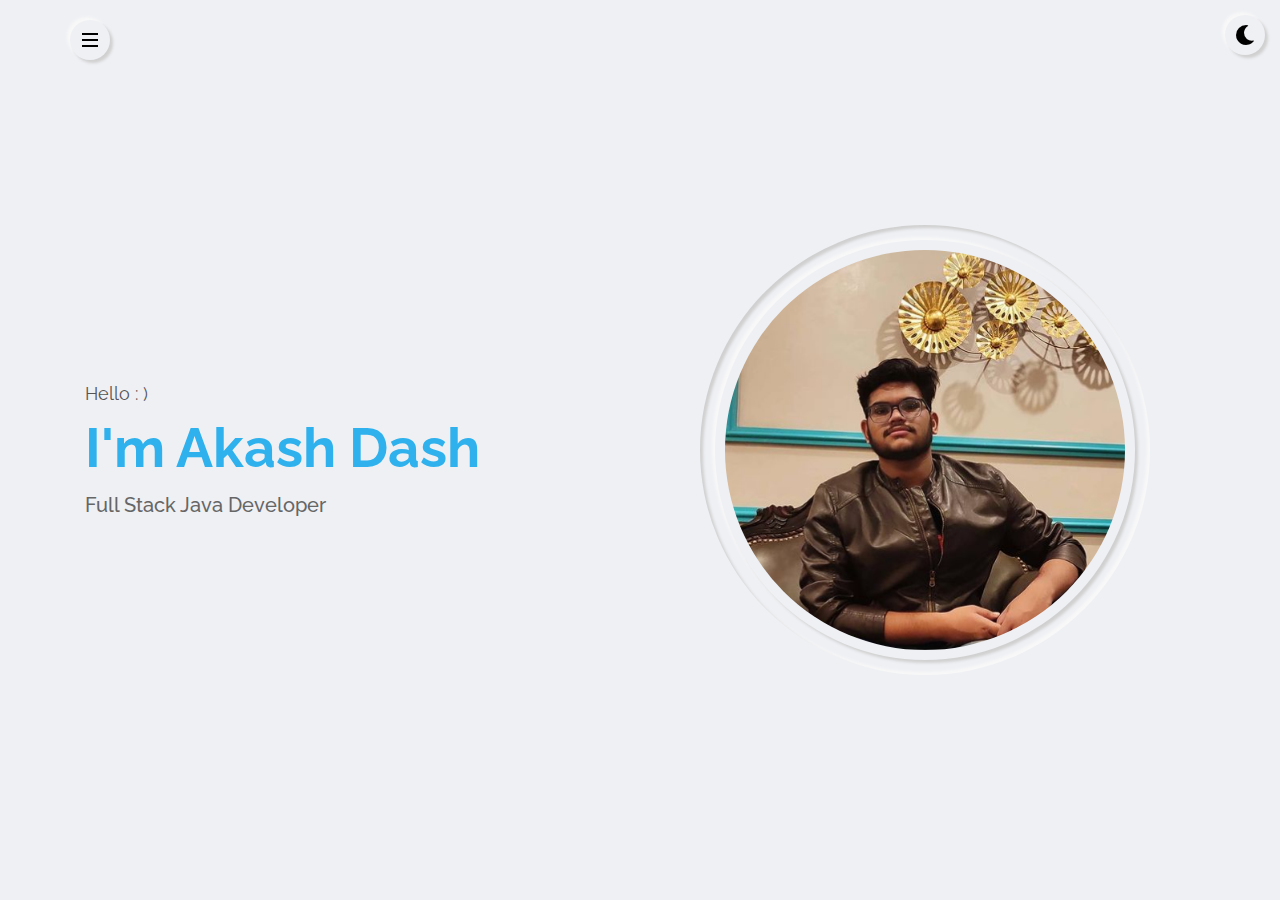
<file: index.html>
<html>
    <head>
        <meta charset="utf-8">
        <title>Akash Dash</title>
        <meta name = "viewport" content="width = device-width, initial-scale=1.0">
        <link rel ="stylesheet" type ="text/css" href ="css/font-awesome.css">
        <link rel ="stylesheet" type ="text/css" href ="css/style.css">
        <link rel ="stylesheet" type ="text/css" href ="css/style-switcher.css">
        <link rel ="stylesheet" type ="text/css" href ="css/responsive.css">
        <link rel ="stylesheet" type ="text/css" href ="css/preloader.css">
    </head>
    <body>
<!--this is my preloader-->
        <div class="preloader">
            <div class="box">
                <div></div><div></div><div></div>
            </div>
        </div>
<!--header contains the content button-->
        <header class ="header">
            <div class ="container">
                <div class="row justify-content-between">
                    <div class ="hamburger-btn outer-shadow hover-in-shadow">
                         <span></span>
                    </div>
                </div>
            </div>
        </header>
<!--this is the navigation menu-->
        <nav class = "nav-menu">
            <div class = "close-nav-menu outer-shadow hover-in-shadow">&times;</div>
            <div class = "nav-menu-inner">
                <ul>
                    <li><a href="#home" class="link-item inner-shadow active">home</a></li>
                    <li><a href="#about" class="link-item outer-shadow hover-in-shadow">about</a></li>
                    <li><a href="#contact" class="link-item outer-shadow hover-in-shadow">contact</a></li>
                </ul>
            </div>
        </nav>
<!--this is my homepage-->
        <section class ="home-section section active" id="home">
            <div class="container">
                <div class="row full-screen align-items-center">
                    <div class="home-text">
                        <p>Hello : ) </p>
                        <h2>I'm Akash Dash</h2>
                        <h1>Full Stack Java Developer</h1>
                    </div>
                    <div class="home-img">
                        <div class="img-box inner-shadow" >
                            <img src ="img/profile-pic.png" class="outer-shadow" alt="profile-pic">
                        </div>
                    </div>
                </div>
            </div>
        </section>
<!--about page-->
        <section class="about-section section" id="about">
            <div class="container">
                <div class="row">
                    <div class="section-title">
                        <h2 data-heading="main info">About Me</h2>
                    </div>
                </div>
                <div class="row">
                    <div class="about-img">
                        <div class="img-box inner-shadow">
                            <img src ="img/profile-pic.png" class= "outer-shadow" alt="profile-pic">
                        </div>
                    </div>
                    <div class="about-info">
                        <p><span>Hi!  My name is Akash. I am a Java Developer.</span>
                        I am from Cuttack, Odisha.</p>
                        <p>I am currently pursuing my Computer Science Engineering (B.Tech) graduation from Institute of Technical Education and Research, SOA University, Bhubaneswar. </p>
                        <p>I am Microsoft AZ900 Certified i.e, Azure Fundamentals Certification and Microsoft AI900 Certified i.e, Azure AI Fundamentals Certification and looking forward to cloud computing solutions.<br></p>
                        <p>Currently working on Data Science and Machine Learning to contribute to this ever expanding field of Artificial Intelligence.</p>   
                        <p>Feel free to check my Curriculum Vitae or follow me on Social Media.</p>
                        <a href="AkashDash_Resume.pdf" class="btn-1 outer-shadow hover-in-shadow">My Resume</a>
                        <div class="social-links">
                            <a href="https://www.facebook.com/rock.rishi.77/" class="outer-shadow hover-in-shadow"><i class ="fab fa-facebook-f"></i></a>
                            <a href="https://twitter.com/akashdash2203"class="outer-shadow hover-in-shadow"><i class ="fab fa-twitter"></i></a>
                            <a href="https://www.instagram.com/kamekashi._/?hl=en"class="outer-shadow hover-in-shadow"><i class ="fab fa-instagram"></i></a>
                            <a href="https://www.linkedin.com/in/akash-dash-2929a920b/"class="outer-shadow hover-in-shadow"><i class ="fab fa-linkedin-in"></i></a>
                            <a href="https://github.com/akash22-03"class="outer-shadow hover-in-shadow"><i class ="fab fa-github"></i></a>
                        </div>
                    </div>
                </div>
                <div class="row">
                    <div class="about-tabs">
                        <span class="tab-item outer-shadow active" data-target=".skills">skills</span>
                        <span class="tab-item" data-target=".education">education</span>
                    </div>
                </div>
                <div class="row">
                    <div class="skills tab-content active">
                        <div class="row">
                            <div class="skill-item">
                                <p>Web Technology</p>
                                <p>HTML</p>
                                <p>CSS</p>
                                <p>Javascript</p>
                                <p>jQuery</p>
                                <p>PHP</p>
                                <p>Flask</p>
                            </div>
                            <div class="skill-item">
                                <p>Programming</p>   
                                <p>Java</p>
                                <p>Python</p>
                            </div>
                            <div class="skill-item">
                                <p>Technology</p>
                                <p>Git & Github</p>
                                <p>javax Swing</p>
                                <p>SQLite & MySQL</p>
                                <p>Machine Learning</p>
                            </div>

                        </div>
                    </div>
                </div>
                <div class="row">
                    <div class="education tab-content">
                        <div class="row">
                            <div class="timeline">
                                <div class="row">
                                    <div class="timeline-item">
                                        <div class="timeline-item-inner outer-shadow">
                                            <i class="fas fa-graduation-cap icon"></i>
                                            <span>2019 - Present</span>
                                            <h3>Bachelor of Technology in Computer Science Engineering</h3>
                                            <h4>Institute of Technical Education and Research</h4>
                                            <p>Currently pursuing my B.Tech degree from SOA University.<br>
                                             CGPA (upto 5th Sem) : 9.83 </p>
                                        </div>
                                    </div>
                                    <div class="timeline-item">
                                        <div class="timeline-item-inner outer-shadow">
                                            <i class="fas fa-graduation-cap icon"></i>
                                            <span>2016 - 2018</span>
                                            <h3>Intermediate/+2</h3>
                                            <h4>Kendriya Vidyalaya No.1, Cuttack</h4>
                                            <p> CBSE Board <br>Percentage : 85.8% </p>
                                        </div>
                                    </div>
                                    <div class="timeline-item">
                                        <div class="timeline-item-inner outer-shadow">
                                            <i class="fas fa-graduation-cap icon"></i>
                                            <span>Mar, 2016</span>
                                            <h3>Matriculation</h3>
                                            <h4>Kendriya Vidyalaya No.1, Cuttack</h4>
                                            <p>CBSE Board <br>CGPA : 10 (viz Percentage : 95%)</p>
                                        </div>
                                    </div>
                                </div>
                            </div>
                        </div>
                    </div>
                </div>
            </div>
        </section>
<!--this is my contact section-->
        <section class="contact-section section" id="contact">
            <div class="container">
                <div class="row">
                    <div class="section-title">
                        <h3>Contact</h3>
                        <h2>Get In Touch</h2>
                    </div>
                </div>
                <div class="row">
                    <div class="contact-item">
                        <div class="contact-item-inner outer-shadow">
                            <i class="fas fa-phone"></i>
                            <span>Phone</span>
                            <p>+91-9090037002</p>
                        </div>
                    </div>
                    <div class="contact-item">
                        <div class="contact-item-inner outer-shadow">
                            <i class="fas fa-envelope"></i>
                            <span>Email</span>
                            <p>akashdash2203@gmail.com</p>
                        </div>
                    </div>
                    <div class="contact-item">
                        <div class="contact-item-inner outer-shadow">
                            <i class="fas fa-map-marker-alt"></i>
                            <span>Address</span>
                            <p>Sibaji Nagar, Tulasipur, Cuttack-753008, Odisha</p>
                        </div>
                    </div>
                    <div class="social-links">
                        <a href="https://www.facebook.com/rock.rishi.77/" class="outer-shadow hover-in-shadow"><i class ="fab fa-facebook-f"></i></a>
                        <a href="https://twitter.com/akashdash2203"class="outer-shadow hover-in-shadow"><i class ="fab fa-twitter"></i></a>
                        <a href="https://www.instagram.com/kamekashi._/?hl=en"class="outer-shadow hover-in-shadow"><i class ="fab fa-instagram"></i></a>
                        <a href="https://www.linkedin.com/in/akash-dash-2929a920b/"class="outer-shadow hover-in-shadow"><i class ="fab fa-linkedin-in"></i></a>
                        <a href="https://github.com/akash22-03"class="outer-shadow hover-in-shadow"><i class ="fab fa-github"></i></a>
                    </div>
                </div>
            </div>
        </section>
<!--this changes my webpage to darkmode or night mode-->
        <div class="style-switcher">
            <div class="day-night s-icon outer-shadow hover-in-shadow">
                <i class="fas fa-moon"></i>
            </div> 
        </div>
        <script src ="js/script.js"></script>
        <script src="js/style-switcher.js"></script>
        <script src="js/preloader.js"></script>
    </body>
</html>
</file>
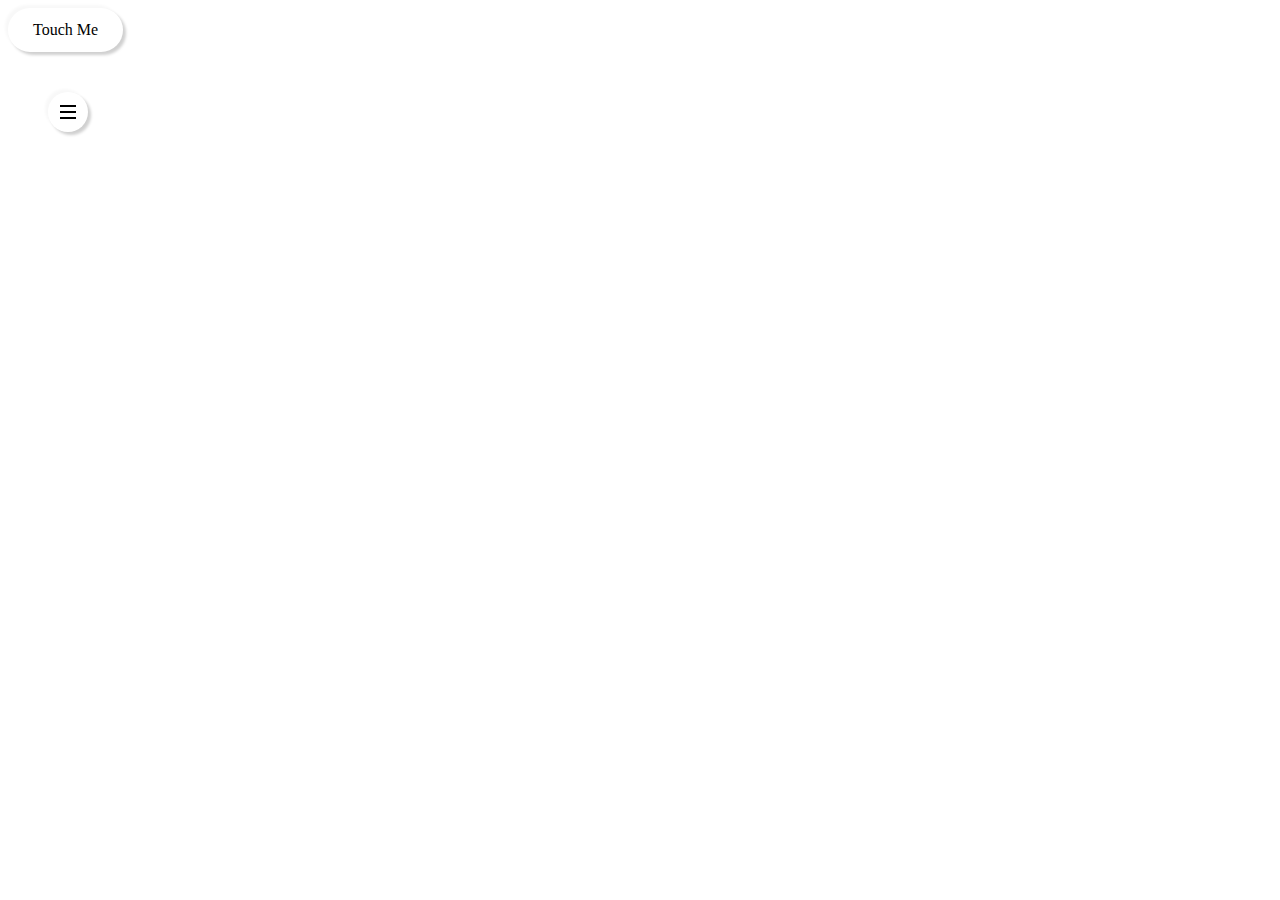
<file: Button.html>
<html>
    <head>
        <title>Button</title>
    </head>
    <style type="text/css">
    .btn-1{
        padding: 10px 25px;
        font-size: 16px;
        font-weight: 500;
        background-color: transparent;
        line-height: 1.5;
        cursor: pointer;
        border-radius: 30px;
        display: inline-block;
        transition: all 0.3s ease;
    }
    .btn-1:after{
        border-radius: 30px;
    }
    .btn-2{
        height: 40px;
        width: 40px;
        margin: 40px 0 0 40px;
        cursor: pointer;
        border-radius: 50%;
        transition: all 0.3s ease;
        display: flex;
        align-items: center;
        justify-content: center;

    }
    .btn-2:after{
        border-radius: 50%;
    }
    .btn-2 span{
        display: block;
        height: 2px;
        width: 16px;
        background-color: #000000;  
        position: relative;
    }
    .btn-2 span:before,
    .btn-2 span:after{
        content: '';
        position: absolute;
        left: 0;
        top: 0;
        width: 100%;
        height: 100%;
        background-color: black;
    }
    .btn-2 span:before{
        top: -6px;
    }
    .btn-2 span:after{
        top: 6px;
    }
    .outer-shadow
    {
        box-shadow:  3px 3px 3px #d0d0d0, -3px -3px 3px #f8f8f8;
    }
    .hover-in-shadow
    {
        position: relative;
        z-index: 1;
    }   
    .hover-in-shadow:hover{
        box-shadow:  0 0 0 #d0d0d0, 0 0 0 #f8f8f8;
    }
    .hover-in-shadow:after{
        content: '';
        position: absolute;
        left:0;
        top:0;
        width: 100%;
        height: 100%;
        transition: all 0.3s ease;
    }
    .hover-in-shadow:hover:after{
        box-shadow: inset 3px 3px 3px #d0d0d0, inset -3px -3px 3px #f8f8f8;
    }
    </style>
    <body>
        <div class="btn-1 outer-shadow hover-in-shadow">
                Touch Me
        </div>
        <div class="btn-2 outer-shadow hover-in-shadow">
            <span> </span>
        </div>
    </body>
    
</html>
</file>
<file: css/style.css>
@import url('https://fonts.googleapis.com/css2?family=Raleway:wght@400;500;600;700&display=swap');
/*helps craeting custom css variables*/
:root{
    --bg-black-900: #000000;    
    --bg-black-100: #dddddd;
    --bg-black-50: #eff0f4;
    --text-black-900: #000000;
    --text-black-700: #555555;
    --text-black-600: #666666;
    --text-black-300: #bbbbbb;
    --outer-shadow: 3px 3px 3px #d0d0d0, -3px -3px 3px #f8f8f8;
    --outer-shadow-0: 0 0 0 #d0d0d0, 0 0 0 #f8f8f8;
    --inner-shadow: inset 3px 3px 3px #d0d0d0, inset -3px -3px 3px #f8f8f8;
    --skin-color: #2eb1ed;
}
body.dark{
    --bg-black-900: #ffffff;    
    --bg-black-100: #353535;
    --bg-black-50: #2b2c2f;
    --text-black-900: #ffffff;
    --text-black-700: #ffffff;
    --text-black-600: #bbbbbb;
    --outer-shadow: 3px 3px 3px #222327, -3px -3px 3px #363636;
    --outer-shadow-0: 0 0 0 #222327, 0 0 0 #363636;
    --inner-shadow: inset 3px 3px 3px #222327, inset -3px -3px 3px #363636;
}
body{
    font-size: 16px;
    line-height: 1.5;
    overflow-x: hidden;
    background-color: var(--bg-black-50);
}
*:not(i)
{
    font-family: 'Raleway', serif;
    font-weight: 400;
}
*{
    margin: 0;
    padding: 0;
    box-sizing: border-box;
    outline: none;
}
:before,:after{
    box-sizing: border-box;
}
a{
    text-decoration: none;
}
ul{
    list-style: none;
    margin: 0;
    padding: 0;
}
img{
    vertical-align:middle;
    max-width: 100%;
}
.container{
    max-width: 1140px;

    margin: auto;
}
.row
{
    display: flex;
    flex-wrap: wrap;
}
.justify-content-between
{
    justify-content: space-between;  
}
.outer-shadow{
    box-shadow: var(--outer-shadow);
}
.inner-shadow{
    box-shadow: var(--inner-shadow);
}
.hover-in-shadow{
    position: relative;
    z-index: 1;
}
.hover-in-shadow:hover{
    box-shadow: var(--outer-shadow-0);
}
.hover-in-shadow:after{
    content: '';
    position: absolute;
    left:0;
    top:0;
    width: 100%;
    height: 100%;
    transition: all 0.3s ease;
}
.hover-in-shadow:hover:after{
    box-shadow: var(--inner-shadow);
}
.align-items-center{
    align-items: center;
}

.btn-1:after{
    border-radius: 30px;
}
.section-title{
    padding : 0 15px;
    flex : 0 0 100%;
    max-width: 100%;
    text-align: center;
    margin-bottom: 60px;
}
.section-title h3{
    color: var(--text-black-300);
    font-size: 15px;
    font-weight: 300;
    text-transform: uppercase;
    margin: 0;
}
.section-title h2{
    color: var(--skin-color);
    display: inline-block;
    font-size: 30px;
    font-weight: 700;
    text-transform: uppercase;
    margin: 0;
}
.section.hide{
    display: none;
}
.header{
    padding: 20px 15px;
    position: absolute;
    width: 100%;
    top: 0;
    left: 0;
    z-index: 99;
}
.header .hamburger-btn{
    height: 40px;
    width: 40px;
    display: flex;
    align-items: center;
    cursor: pointer;
    border-radius: 50%;
    justify-content: center;
    transition: all 0.3s ease;
}
.header .hamburger-btn:after{
    border-radius: 50%;
}
.header .hamburger-btn span{
    display: block;
    height: 2px;
    width: 16px;
    background-color: var(--bg-black-900);  
    position: relative;
}
.header .hamburger-btn span:before,
.header .hamburger-btn span:after{
    content : '';
    position: absolute;
    left: 0;
    top: 0;
    width: 100%;
    height: 100%;
    background-color: var(--bg-black-900);
}
.header .hamburger-btn span:before{
    top: -6px;
}
.header .hamburger-btn span:after{
    top: 6px;
}
.nav-menu{
    position: fixed;
    background-color: var(--bg-black-50);
    padding: 0 15px;
    left:0;
    top:0;
    width: 100%;
    height: 100%;
    z-index: -1;
    opacity: 0;
    visibility: hidden;
    overflow-y: auto ;
}
.nav-menu.open{
    visibility: visible;
    opacity: 1;
    z-index: 999;
    transition: all 0.3s ease-in;
}
.nav-menu .close-nav-menu{
    height: 40px;
    width: 40px;
    display: block;
    font-size: 35px;
    line-height: 35px;
    border-radius: 50%;
    position: absolute;
    right: 15px;
    top:15px;
    cursor: pointer;
    text-align: center;
    color: var(--text-black-600);
    transition: all 0.3s ease;
}
.nav-menu .close-nav-menu:after{
    border-radius: 50%;
}
.nav-menu-inner{
    
    min-height: 100vh;
    display: flex;
    align-items: center;
    justify-content: center;
}
.nav-menu ul{
   
    padding: 15px;
}
.nav-menu ul li{
    display: block;
    margin-bottom: 20px;
    text-align: center;
}
.nav-menu ul li:last-child{
    margin-bottom: 0;
}
.nav-menu ul li a{
    display: inline-block;
    font-size: 25px;
    font-weight: 600;
    color: var(--text-black-600);
    padding: 5px 30px;
    text-transform: capitalize;
    border-radius: 30px;
    transition: all 0.3s ease;
}
.nav-menu ul li a.active{
    color : var(--skin-color);
}
.nav-menu ul li a:after{
    border-radius: 30px;
}

.home-section .full-screen{
    padding: 50px 0;
    min-height: 100vh;

}
.home-section .home-text,
.home-section .home-img{
    flex : 0 0 50%;
    max-width: 50%;
    padding: 0 15px;
}
.home-section .home-text p{
    color: var(--text-black-700);
    font-size: 18px;
    text-transform: capitalize;
    margin: 0;
}
.home-section .home-text h2{
    font-size: 55px;
    font-weight: 700;
    color: var(--skin-color);
    margin: 0;
    text-transform: capitalize;
}
.home-section .home-text h1{
    font-size: 20px;
    font-weight: 500;
    color: var(--text-black-600);
    margin: 0;
}
.home-section .home-text .btn-1{
    margin-top: 30px;
}
.home-section .home-img .img-box{
    max-width: 450px;
    display: block;
    margin: auto;
    border-radius: 50%;
    padding: 15px;
}
.home-section .home-img .img-box img{
    width: 100%;
    border-radius: 50%;
    border: 10px solid transparent;
}
.about-section{
    padding: 80px 0;
    min-height: 100vh;
}
.about-section .about-img .img-box{
    padding: 15px;
    border-radius: 5px;
}
.about-section .about-img .img-box img{
    width: 100%;
    border: 10px solid transparent;
    border-radius: 5px;
}
.about-section .about-img{
    flex: 0 0 40%;
    max-width: 40%;
    padding: 0 15px;
}
.about-section .about-info{
    flex: 0 0 60%;
    max-width: 60%;
    padding: 0 15px;
}
.about-section .about-info p{
    font-size: 20px;
    line-height: 26px;
    margin-bottom: 15px;
    color : var(--text-black-600);
}
.about-section .about-info span{
    font-weight: 600;
}
.about-section .about-info .btn-1{
    margin: 30px 20px 0 0;
}
.btn-1{
    padding: 10px 25px;
    font-size: 16px;
    font-weight: 500;
    color: var(--skin-color);
    background-color: transparent;
    line-height: 1.5;
    cursor: pointer;
    border-radius: 30px;
    transition: all 0.3s ease;
    display: inline-block;
}
.social-links{
    text-align: center;
}
.social-links a{
    display: inline-block;
    height: 40px;
    width: 40px;
    font-size: 16px;
    text-align: center;
    color:var(--text-black-600);
    margin: 0 4px;
    border-radius: 50%;
    transition: all 0.3s ease;
    position: relative;
    top: -42px;
    left: 80px;
}
.social-links a i{
    line-height: 40px;
}
.social-links a:after{
    border-radius: 50%;
}
.social-links a:hover{
    color: var(--skin-color);
}
.about-section .about-tabs{
    padding: 60px 15px 50px;
    flex : 0 0 100%;
    max-width: 100%;
    text-align: center;
}
.about-section .about-tabs .tab-item{
    display: inline-block;
    margin: 0 5px 10px;
    cursor: pointer;
    padding: 5px 10px;
    border-radius: 30px;
    transition: all 0.3s ease;
    font-size: 26px;
    color: var(--text-black-600);
    font-weight: 500;
    text-transform: capitalize;
}
.about-section .about-tabs .tab-item:hover:not(.active){
    opacity: 0.6;
}
.about-section .about-tabs .tab-item.active{
    color: var(--skin-color);
}
.about-section .tab-content{
    flex: 0 0 100%;
    max-width: 100%;
    display: none;
}
@keyframes fadeInTop{
    0%{
        opacity:0;
        transform: translateY(-25px);
    }
    100%{
        opacity:1;
        transform: translateY(0px);
    }
}    
.about-section .tab-content.active{
    display: block;
    animation: fadeInTop 0.5s ease;
}
.about-section .skills{
    padding: 0 0 40px;
}
.about-section .skills .skill-item{
    flex : 0 0 50%;
    max-width: 50%;
    padding: 0 15px; 
    margin-bottom: 40px;
}
.about-section .skills .skill-item p{
    font-size: 16px;
    color: var(--text-black-600);
    text-transform: capitalize;
    margin: 0 0 10px;
}
.about-section .skills .skill-item .progress{
    height: 20px;
    border-radius: 10px;
    position: relative;
}
.about-section .education .timeline .timeline-item .timeline-item-inner .progress{
    height: 20px;
    border-radius: 10px;
    position: relative;
}
.about-section .education,
.about-section .experience{
    padding-bottom :80px;
}
.about-section .timeline{
    flex : 0 0 100%;
    max-width: 100%;
    position: relative;
}
.about-section .timeline:before{
    content:'';
    width:1px;
    height: 100%;
    left: 50%;
    top: 0;
    background-color: var(--bg-black-100);
    position: absolute;
}
.about-section .timeline .timeline-item{
    flex : 0 0 100%;
    max-width: 100%;
    padding: 0 15px;
}
.about-section .timeline .timeline-item:nth-child(odd){
    padding-right: calc(50% + 50px);
    text-align: right;
}
.about-section .timeline .timeline-item:nth-child(even){
    padding-left: calc(50% + 50px);
}
.about-section .timeline .timeline-item-inner{
    padding:30px;
    border-radius: 5px;
    position: relative;
}
.about-section .timeline .timeline-item-inner .icon{
    height: 40px;
    width: 40px;
    text-align: center;
    line-height: 40px;
    position: absolute;
    top: 18px;
    border: 1px solid var(--bg-black-100);
    border-radius: 50%;
    font-size: 16px;
    color: var(--skin-color);
    background-color: var(--bg-black-50);
}
.about-section .timeline .timeline-item:nth-child(odd) .icon{
    right: -70px;
}
.about-section .timeline .timeline-item:nth-child(even) .icon{
    left: -70px;
}
.about-section .timeline .timeline-item-inner:before{
    content: '';
    position: absolute;
    width: 30px;
    height: 1px;
    background-color: var(--bg-black-100);
    top: 37px;
    z-index: -1;
}
.about-section .timeline .timeline-item:nth-child(odd) .timeline-item-inner:before{
    right: -30px;
}
.about-section .timeline .timeline-item:nth-child(even) .timeline-item-inner:before{
    left: -30px;
}
.about-section .timeline .timeline-item-inner span{
    font-weight: 500;
    color: var(--skin-color);
    display: block;
    margin: 0 0 10px;
    text-transform: capitalize;
}
.about-section .timeline .timeline-item-inner h3{
    font-size: 20px;
    color: var(--text-black-700);
    font-weight: 600;
    margin: 0 0 5px;
    text-transform: capitalize;
}
.about-section .timeline .timeline-item-inner h4{
    font-size: 16px;
    font-style: italic;
    color: var(--text-black-600);
    margin: 0;
}
.about-section .timeline .timeline-item-inner p{
    font-size: 16px;
    color: var(--text-black-600);
    line-height: 26px;
    margin: 15px 0 0;
}
.contact-section{
    padding: 80px 0 80px;
    min-height: 100vh;
}
.contact-section .contact-item{
    flex: 0 0 33.33%;
    max-width: 33.33%;
    padding: 15px;
    display: flex;

}
.contact-section .contact-item-inner{
    padding: 30px 15px;
    text-align: center;
    border-radius: 5px;
    width: 100%;
}
.contact-section .contact-item-inner i{
    font-size: 25px;
    color: var(--skin-color);
}
.contact-section .contact-item-inner span{
    display: block;
    font-size: 16px;
    font-weight: 600;
    color: var(--text-black-700);
    margin: 10px 0 5px;
    text-transform: capitalize;
}
.contact-section .contact-item-inner p{
    font-size: 16px;
    color: var(--text-black-600);
    line-height: 26px;
    margin: 0;
    word-break: break-word;
}
.contact-section .container .social-links{
    text-align: center;
}
.contact-section .container .social-links a{
    display: inline-block;
    height: 40px;
    width: 40px;
    font-size: 16px;
    text-align: center;
    color:var(--text-black-600);
    margin: 0 4px;
    border-radius: 50%;
    transition: all 0.3s ease;
    position: relative;
    top: 80px;
    left: 450px;
}
.contact-section .container .social-links a i{
    line-height: 40px;
}
.contact-section .container .social-links a:after{
    border-radius: 50%;
}
.contact-section .container .social-links a:hover{
    color: var(--skin-color);
}
</file>
<file: css/style-switcher.css>
.style-switcher{
    position:fixed;
    right: 0px;
    top:-40px;
    padding: 15px;
    width: 200px;
    z-index: 101;
    border-radius: 5px;
    transition: all 0.3s ease;
    transform: translateX(100%);
}
.style-switcher.open{
    transform:translateX(-15px);
}
.style-switcher .s-icon{
    position: absolute;
    height: 40px;
    width: 40px;
    text-align: center;
    font-size: 20px;
    color: var(--text-black-900);
    right: 100%;
    margin-right: 15px;
    transition: all 0.3s ease;
    border-radius: 50%;
}
.style-switcher .s-icon:after{
    border-radius: 50%;
}
.style-switcher .s-icon i{
    line-height: 40px;
}
.style-switcher .day-night{
    top: 55px;
}
</file>
<file: css/responsive.css>
@media(max-width: 767px){
    .contact-section .contact-item,
    .about-section .skills .skill-item,
    .about-section .about-info,
    .about-section .about-img,
    .home-section .home-text,
    .home-section .home-img{
        flex: 0 0 100%;
        max-width: 100%;
    }
    .home-section .home-text{
        order: 2;
    }
    .home-section .home-text{
        text-align: center;
    }
    .home-section .full-screen{
        padding: 100px 0;
    }
    .home-section .home-img .img-box{
        margin-bottom: 40px;
        max-width: 350px;
    }
    .about-section .about-img{
        padding-bottom: 30px;
    }
    .about-section .timeline .timeline-item:nth-child(odd){
        padding-right: 15px;
        text-align: left;
        padding-left: 75px;
    }
    .about-section .timeline .timeline-item:nth-child(even){
        padding-left: 75px;
    }
    .about-section .timeline:before{
        left: 35px;
    }
    .about-section .timeline .timeline-item:nth-child(odd) .icon{
        right: auto;
        left: -60px;
    } 
    .about-section .timeline .timeline-item:nth-child(even) .icon{
        left: -60px;
    }
    .about-section .timeline .timeline-item{
        margin-bottom: 40px;
    }
    .about-section .timeline .timeline-item:last-child{
        margin-bottom: 0;
    }
    .about-section.timeline .timeline-item:nth-child(odd) .timeline-item-inner:before{
        left: -30px;
        right: auto;
    }
}
@media(max-width: 574px){
    .home-section .home-img .img-box{
        max-width: 260px;
    }
    .home-section .home-text h2{
        font-size: 40px;
    }
}
</file>
<file: css/preloader.css>
.preloader{
    position: fixed;
    left: 0;
    top:0;
    height: 100%;
    width: 100%;
    z-index: 1500;
    background-color: var(--bg-black-50);
    display: flex;
    align-items: center;
    justify-content: center;
}
.preloader .fade-out{
    opacity: 0;
    transition: all 0.6s ease;
}
.preloader .box{
    width: 65px;
    display: flex;
    flex-wrap: wrap;
    justify-content: space-between;
}
.preloader .box div{
    height: 15px;
    width: 15px;
    background-color: var(--skin-color);
    border-radius: 50%;
    animation: loaderAnimation 1s ease infinite;
}
.preloader .box div:nth-child(2){
    animation-delay: 0.1s;
}
.preloader .box div:nth-child(3){
    animation-delay: 0.2s;
}
@keyframes loaderAnimation{
    0%, 100%{
        transform: translateY(0);
    }
    50%{
        transform: translateY(-30px);
    }
}
</file>
